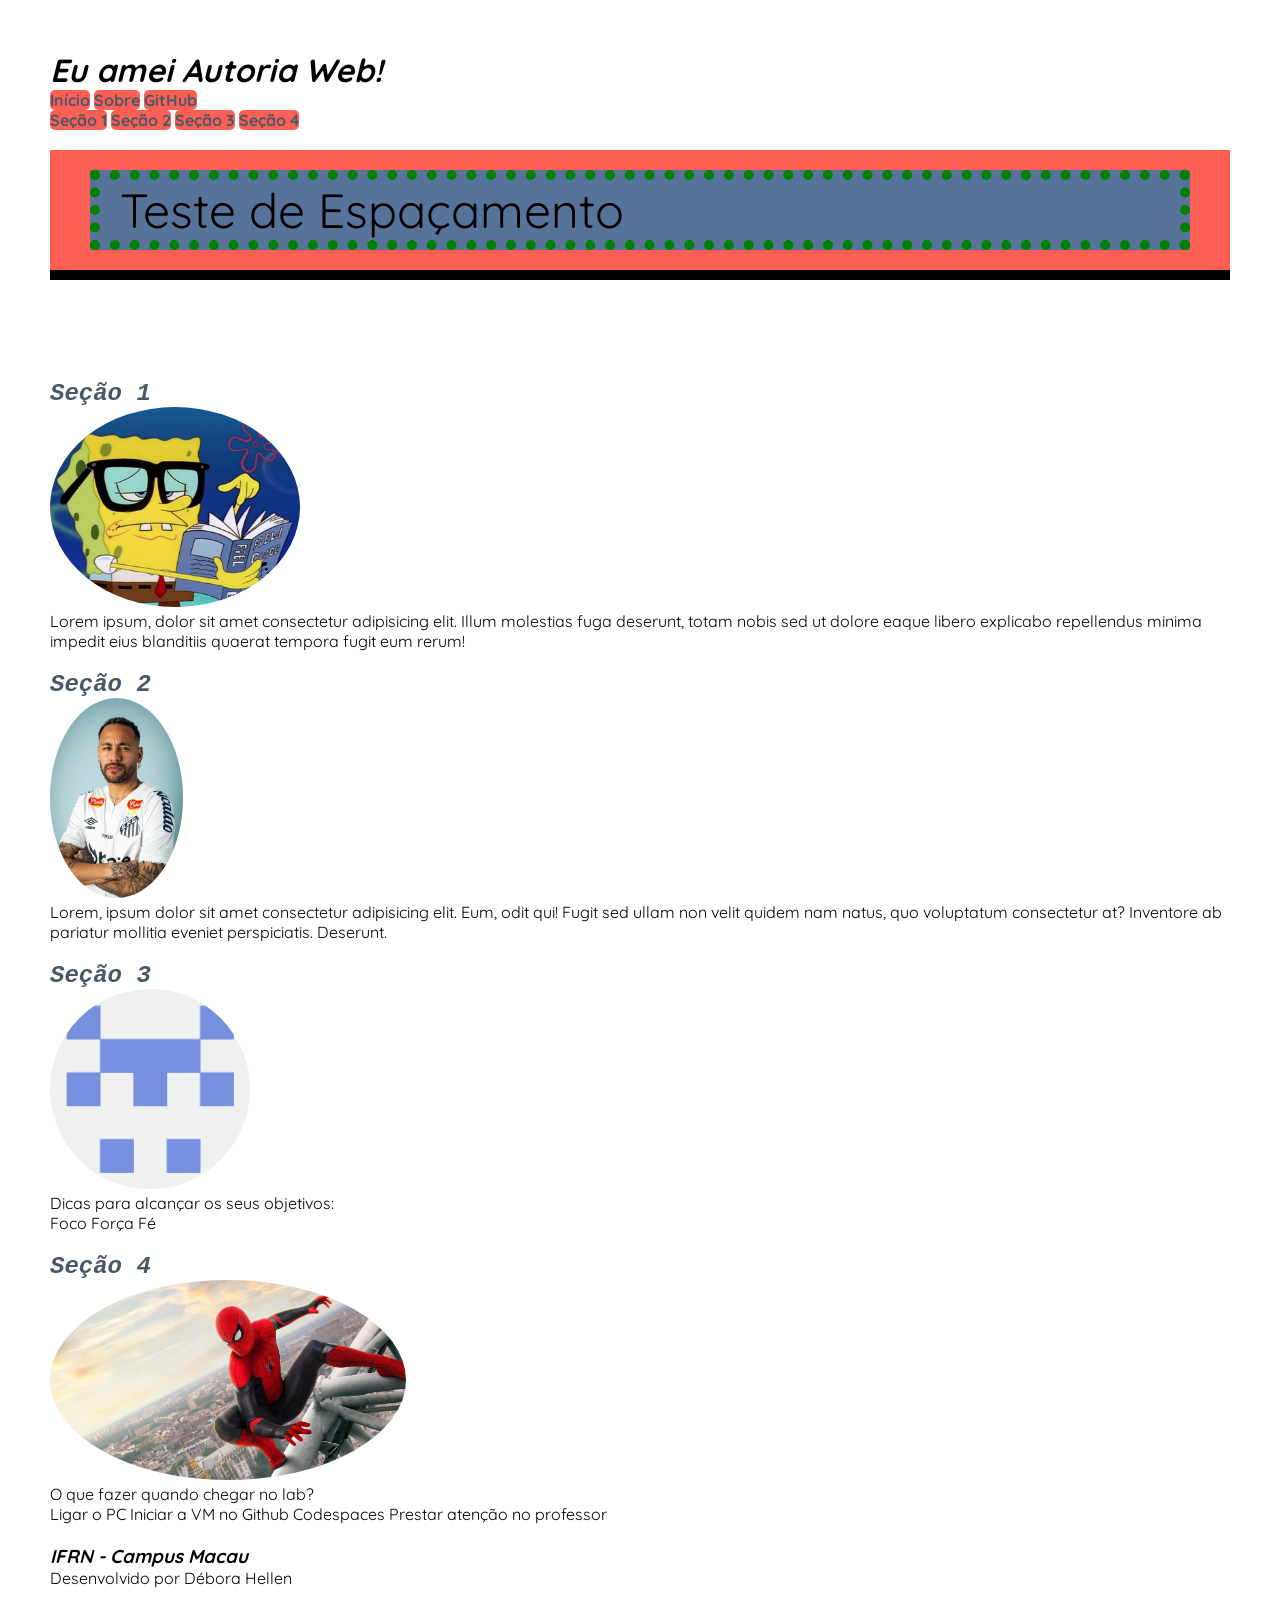
<file: index.html>
<!doctype html>
<html lang="pt-br">
  <!-- reúne metadados, título, links externos e configurações. -->
  <head>
    <meta charset="UTF-8" />
    <meta name="viewport" content="width=device-width, initial-scale=1.0" />
    <link rel="stylesheet" href="./styles/styles.css" />
    <title>Autoria Web</title>
  </head>
  <!-- contém o conteúdo visível da página -->
  <body>
    <!-- <header>: define o cabeçalho. Exibe logo, título, nav... -->
    <header>
      <h1>Eu amei Autoria Web!</h1>
      <!-- <h2>Eu amei Autoria Web!</h2>
      <h3>Eu amei Autoria Web!</h3>
      <h4>Eu amei Autoria Web!</h4>
      <h5>Eu amei Autoria Web!</h5>
      <h6>Eu amei Autoria Web!</h6> -->

      <nav id="nav-links">
        <ul>
          <li>
            <a href="#">Início</a>
          </li>
          <li>
            <a href="sobre.html">Sobre</a>
          </li>
          <li>
            <a
              href="https://github.com/deborahellen21/autoria-web-2026"
              target="_blank"
              >GitHub</a
            >
          </li>
        </ul>
      </nav>

      
      <nav id="nav-sections">
        <ul>
          <li>
            <a href="#section1">Seção 1</a>
          </li>
          <li>
            <a href="#section2">Seção 2</a>
          </li>
          <li>
            <a href="#section3">Seção 3</a>
          </li>
          <li>
            <a href="#section4">Seção 4</a>
          </li>
        </ul>
      </nav>
    </header>

    <br />

    <!-- 
     <main>: delimita o conteúdo principal da página, único por documento, 
      facilitando navegação por leitores de tela
     -->
    <main>
      <div class="teste-espacamento">
        <p class="fonte-maior">Teste de Espaçamento</p>
      </div>
    </main>

    <principal>
      <!--
        <seção>: seção temática do documento, geralmente com um título próprio
      -->
      <section id="section 1">
        <h2>Seção 1</h2>

        <!-- 
        <div>: contêiner genérico em bloco, sem significado semântico próprio, 
          útil para agrupamento quando nenhum dos elementos semânticos se aplica.
         -->
        <div>
          <img src="assets/imgs/foto.jpg" alt="bob esponja" class="avatar" />
        </div>

        <!-- 
          <article>: bloco de conteúdo independente e reutilizável 
          (post de blog, notícia, card de produto, comentário), 
          que faz sentido fora do contexto imediato. 
        -->
        <artigo>
          <p>
            Lorem ipsum, dolor sit amet consectetur adipisicing elit. Illum
            molestias fuga deserunt, totam nobis sed ut dolore eaque libero
            explicabo repellendus minima impedit eius blanditiis quaerat tempora
            fugit eum rerum!
          </p>
        </artigo>
      </section>
      <br />

      <section id="section2">
        <h2>Seção 2</h2>
        <img src="assets/imgs/neymar.jpg" alt="neymar" class="avatar" />

        <p>
          Lorem, ipsum dolor sit amet consectetur adipisicing elit. Eum, odit
          qui! Fugit sed ullam non velit quidem nam natus, quo voluptatum
          consectetur at? Inventore ab pariatur mollitia eveniet perspiciatis.
          Deserunt.
        </p>
      </section>
      <br />

      <section id="section3">
        <h2>Seção 3</h2>
        <img
          src="assets/imgs/avatar do github.png"
          alt="Avatar GitHub"
          class="avatar"
        />
        <p>Dicas para alcançar os seus objetivos:</p>
        <ul>
          <li>Foco</li>
          <li>Força</li>
          <li>Fé</li>
        </ul>
      </section>
      <br />

      <section id="section4">
        <h2>Seção 4</h2>
        <img
          src="assets/imgs/homem aranha png.jpg"
          alt="homem aranha"
          class="avatar"
        />
        <p>O que fazer quando chegar no lab?</p>
        <ol>
          <li>Ligar o PC</li>
          <li>Iniciar a VM no Github Codespaces</li>
          <li>Prestar atenção no professor</li>
        </ol>
      </section>
      <br />

      <!-- 
      <footer>: rodapé da página ou de uma seção, com informações de autoria, 
      direitos, links secundários, contatos, etc. 
    -->
      <footer>
        <h3>IFRN - Campus Macau</h3>
        <p>Desenvolvido por Débora Hellen</p>
      </footer>
    </principal>
  </body>
</html>
</file>
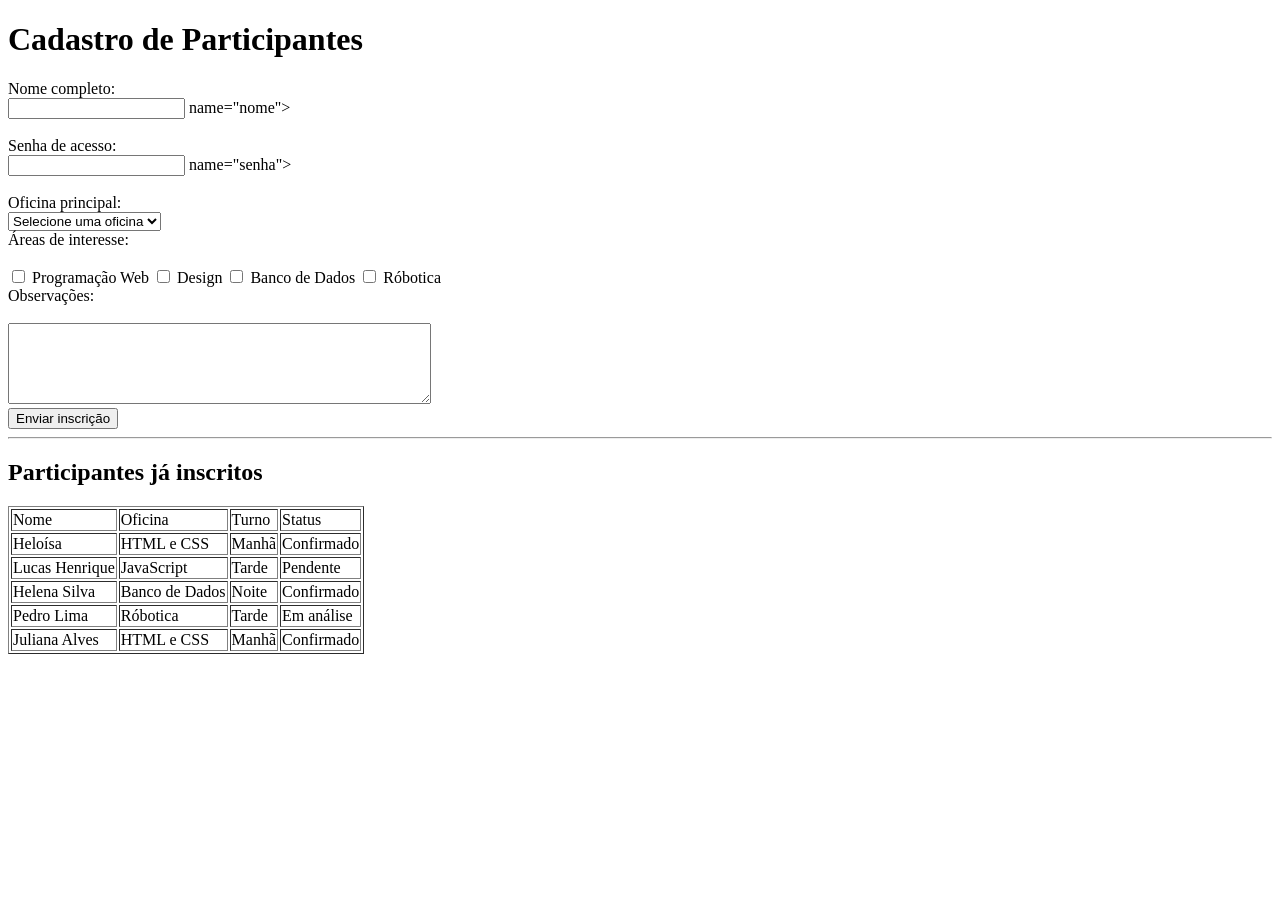
<file:  desafio 2.html>
<!doctype html>
<html lang="pt-br">
  <head>
    <meta charset="UTF-8" />
    <title>Cadastro de Participantes de Oficina</title>
  </head>
  <body>
    <h1>Cadastro de Participantes</h1>
    <form>
      <label>Nome completo:</label><br />
      <input type="text" /> name="nome"><br /><br />

      <label>Senha de acesso:</label><br />
      <input type="passaword" /> name="senha"><br /><br />

      <label>Oficina principal:</label><br />
      <select name="oficina">
        <option>Selecione uma oficina</option>
        <option>HTML e CSS</option>
        <option>JavaScript</option>
        <option>Banco de Dados</option>
        <option>Robótica</option>
      </select>

      <br />

      <label>Áreas de interesse:</label><br /><br />

      <input type="checkbox" /> Programação Web <input type="checkbox" /> Design
      <input type="checkbox" /> Banco de Dados
      <input type="checkbox" /> Róbotica

      <br />

      <label>Observações:</label><br /><br />

      <textarea rows="5" cols="50"></textarea>

      <br />

      <input type="submit" value="Enviar inscrição" />
    </form>

    <hr />
    <h2>Participantes já inscritos</h2>

    <table border="1">
      <tr>
        <td>Nome</td>
        <td>Oficina</td>
        <td>Turno</td>
        <td>Status</td>
      </tr>

      <tr>
        <td>Heloísa</td>
        <td>HTML e CSS</td>
        <td>Manhã</td>
        <td>Confirmado</td>
      </tr>

      <tr>
        <td>Lucas Henrique</td>
        <td>JavaScript</td>
        <td>Tarde</td>
        <td>Pendente</td>
      </tr>

      <tr>
        <td>Helena Silva</td>
        <td>Banco de Dados</td>
        <td>Noite</td>
        <td>Confirmado</td>
      </tr>

      <tr>
        <td>Pedro Lima</td>
        <td>Róbotica</td>
        <td>Tarde</td>
        <td>Em análise</td>
      </tr>

      <tr>
        <td>Juliana Alves</td>
        <td>HTML e CSS</td>
        <td>Manhã</td>
        <td>Confirmado</td>
      </tr>
    </table>
  </body>
</html>
</file>
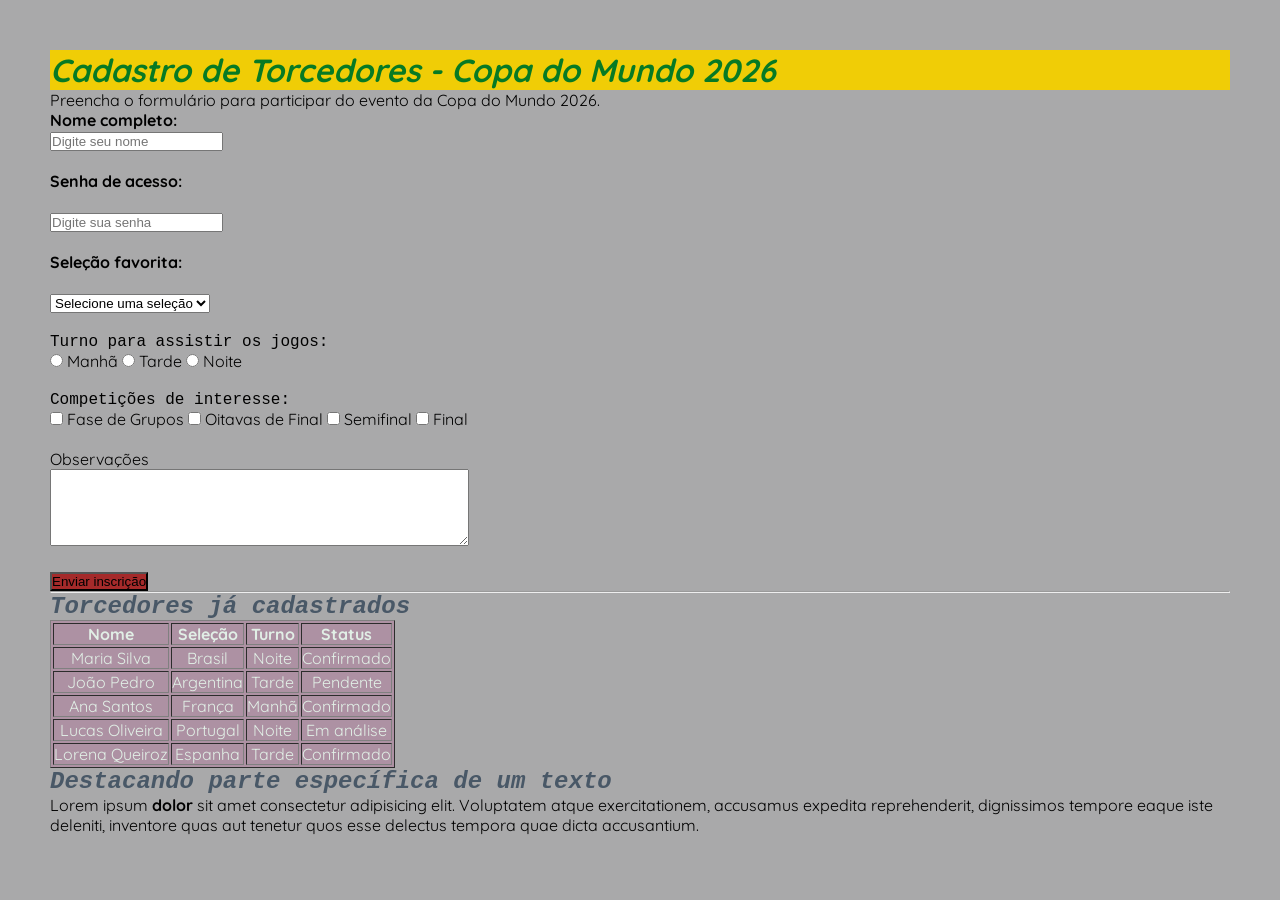
<file: desafio2.html>
<!doctype html>
<html lang="pt-BR"></html>
<head>
  <meta charset="UTF-8" />
  <meta name="viewport" content="width=device-width,initial-scale=1.0" />
  <title>Copa do Mundo</title>
  <link rel="stylesheet" href="./styles/styles.css" />
  <style>
    body {
      background-color: rgb(169, 169, 170);
      font-family: "Quicksand", sans-serif;
      /*  font-family: 'Times New Roman', Times, serif; */
      /*  font-family: "Courier New", Courier, monospace; */
    }
  </style>
</head>

<body>
  <h1 style="color: rgb(7, 122, 36); background-color: rgb(240, 205, 6)">
    Cadastro de Torcedores - Copa do Mundo 2026
  </h1>
  <p>Preencha o formulário para participar do evento da Copa do Mundo 2026.</p>

  <form>
    <label for="nome" class="negrito">Nome completo:</label><br />
    <input
      type="text"
      id="nome"
      name="nome"
      placeholder="Digite seu nome"
    /><br /><br />

    <label for="senha" class="negrito">Senha de acesso:</label><br /><br />
    <input
      type="password"
      id="senha"
      name="senha"
      placeholder="Digite sua senha"
    /><br /><br />

    <label for="selecao" class="negrito">Seleção favorita:</label><br /><br />
    <select name="selecao" id="selecao">
      <option>Selecione uma seleção</option>
      <option>Brasil</option>
      <option>Argentina</option>
      <option>França</option>
      <option>Alemanha</option>
      <option>Portugal</option>
      <option>Espanha</option>
    </select>

    <br /><br />

    <p class="courier">Turno para assistir os jogos:</p>

    <input type="radio" id="manha" name="turno" />
    <label for="manha">Manhã</label>

    <input type="radio" id="tarde" name="turno" />
    <label for="tarde">Tarde</label>

    <input type="radio" id="noite" name="turno" />
    <label for="noite">Noite</label>

    <br /><br />

    <p class="courier">Competições de interesse:</p>

    <input type="checkbox" id="fasegrupos" />
    <label for="fasegrupos">Fase de Grupos</label>

    <input type="checkbox" id="oitavas" />
    <label for="oitavas">Oitavas de Final</label>

    <input type="checkbox" id="semifinal" />
    <label for="semifinal">Semifinal</label>

    <input type="checkbox" id="final" />
    <label for="final">Final</label>

    <br /><br />

    <label for="obs">Observações</label><br />

    <textarea name="obs" id="obs" rows="5" cols="50"></textarea>

    <br /><br />

    <button>Enviar inscrição</button>
  </form>

  <hr />

  <h2>Torcedores já cadastrados</h2>

  <table border="1" id="tabela">
    <tr>
      <th>Nome</th>
      <th>Seleção</th>
      <th>Turno</th>
      <th>Status</th>
    </tr>

    <tr>
      <td>Maria Silva</td>
      <td>Brasil</td>
      <td>Noite</td>
      <td>Confirmado</td>
    </tr>

    <tr>
      <td>João Pedro</td>
      <td>Argentina</td>
      <td>Tarde</td>
      <td>Pendente</td>
    </tr>

    <tr>
      <td>Ana Santos</td>
      <td>França</td>
      <td>Manhã</td>
      <td>Confirmado</td>
    </tr>

    <tr>
      <td>Lucas Oliveira</td>
      <td>Portugal</td>
      <td>Noite</td>
      <td>Em análise</td>
    </tr>

    <tr>
      <td>Lorena Queiroz</td>
      <td>Espanha</td>
      <td>Tarde</td>
      <td>Confirmado</td>
    </tr>
  </table>

  <h2>Destacando parte específica de um texto</h2>

  <p>
    Lorem ipsum <span class="negrito">dolor</span> sit amet consectetur
    adipisicing elit. Voluptatem atque exercitationem, accusamus expedita
    reprehenderit, dignissimos tempore eaque iste deleniti, inventore quas aut
    tenetur quos esse delectus tempora quae dicta accusantium.
  </p>
</body>
</file>
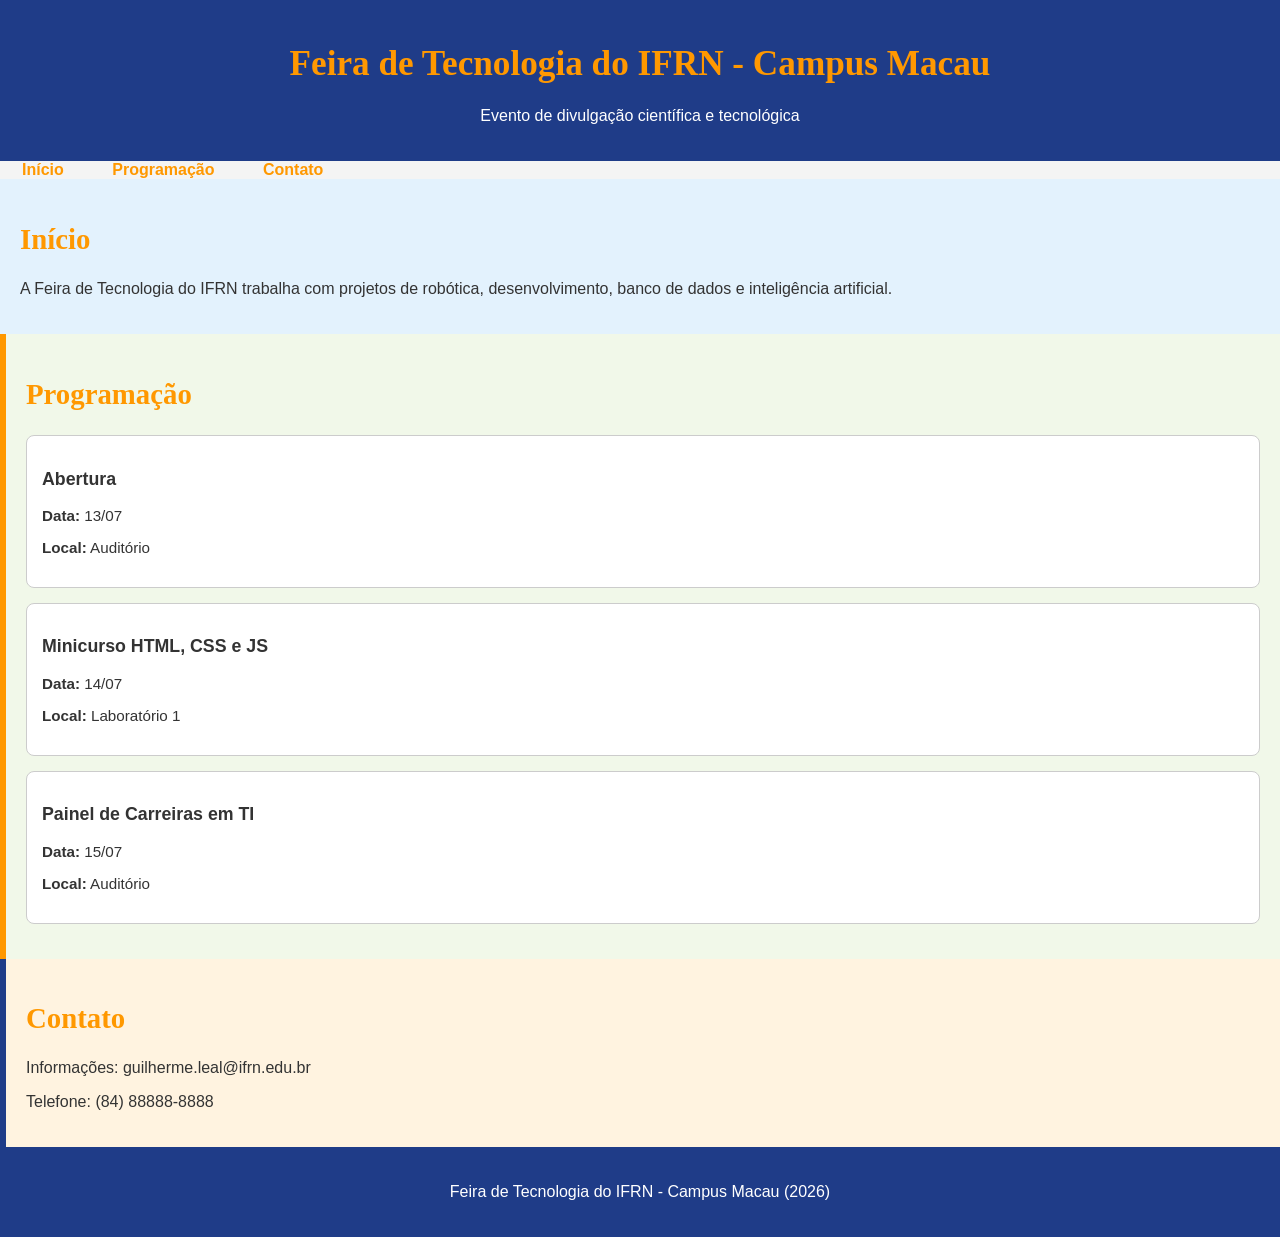
<file: desafio3.html>
<!DOCTYPE html>
<html lang="pt-BR">
<head>
  <meta charset="UTF-8">
  <title>Feira de Tecnologia do IFRN - Campus Macau</title>
  <link rel="stylesheet" href="./styles/stylesdesafio3.css">
</head>
<body>

  <header>
    <h1>Feira de Tecnologia do IFRN - Campus Macau</h1>
    <p>Evento de divulgação científica e tecnológica</p>
  </header>

  <nav>
    <ul>
      <li><a href="#inicio">Início</a></li>
      <li><a href="#programacao">Programação</a></li>
      <li><a href="#contato">Contato</a></li>
    </ul>
  </nav>

  <section id="inicio">
    <h2>Início</h2>
    <p>
      A Feira de Tecnologia do IFRN trabalha com projetos de
      robótica, desenvolvimento, banco de dados e inteligência artificial.
    </p>
  </section>

  <section id="programacao">
    <h2 class="titulo-secao">Programação</h2>

    <div class="card-programa">
      <h3>Abertura</h3>
      <p><strong>Data:</strong> 13/07</p>
      <p><strong>Local:</strong> Auditório</p>
    </div>

    <div class="card-programa">
      <h3>Minicurso HTML, CSS e JS</h3>
      <p><strong>Data:</strong> 14/07</p>
      <p><strong>Local:</strong> Laboratório 1</p>
    </div>

    <div class="card-programa">
      <h3>Painel de Carreiras em TI</h3>
      <p><strong>Data:</strong> 15/07</p>
      <p><strong>Local:</strong> Auditório</p>
    </div>
  </section>

  <section id="contato">
    <h2 class="titulo-secao">Contato</h2>
    <p>Informações: guilherme.leal@ifrn.edu.br</p>
    <p>Telefone: (84) 88888-8888</p>
  </section>

  <footer>
    <p>Feira de Tecnologia do IFRN - Campus Macau (2026)</p>
  </footer>

</body>
</html>
</file>
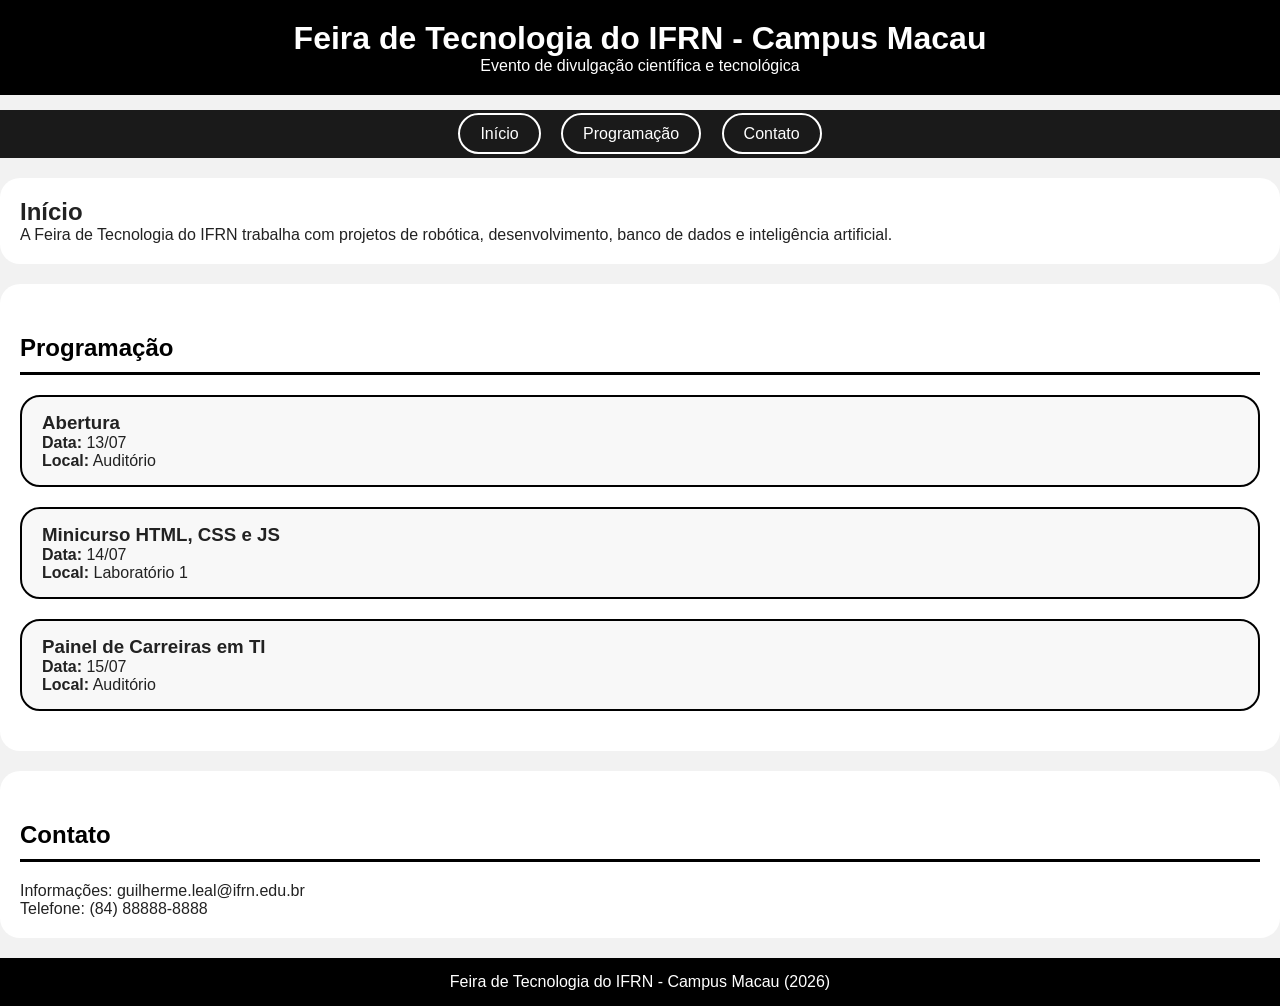
<file: desafio4.html>
<!DOCTYPE html>
<html lang="pt-BR">
  <head>
    <meta charset="UTF-8" />
    <title>Feira de Tecnologia do IFRN - Campus Macau</title>
    <link rel="stylesheet" href="./styles/stylesdesafio4.css" />
  </head>
  <body>
    <header>
      <h1>Feira de Tecnologia do IFRN - Campus Macau</h1>
      <p>Evento de divulgação científica e tecnológica</p>
    </header>

    <nav>
      <ul>
        <li><a href="#inicio">Início</a></li>
        <li><a href="#programacao">Programação</a></li>
        <li><a href="#contato">Contato</a></li>
      </ul>
    </nav>

    <section id="inicio">
      <h2>Início</h2>
      <p>
        A Feira de Tecnologia do IFRN trabalha com projetos de robótica,
        desenvolvimento, banco de dados e inteligência artificial.
      </p>
    </section>

    <section id="programacao">
      <h2 class="titulo-secao">Programação</h2>

      <div class="card-programa">
        <h3>Abertura</h3>
        <p><strong>Data:</strong> 13/07</p>
        <p><strong>Local:</strong> Auditório</p>
      </div>

      <div class="card-programa">
        <h3>Minicurso HTML, CSS e JS</h3>
        <p><strong>Data:</strong> 14/07</p>
        <p><strong>Local:</strong> Laboratório 1</p>
      </div>

      <div class="card-programa">
        <h3>Painel de Carreiras em TI</h3>
        <p><strong>Data:</strong> 15/07</p>
        <p><strong>Local:</strong> Auditório</p>
      </div>
    </section>

    <section id="contato">
      <h2 class="titulo-secao">Contato</h2>
      <p>Informações: guilherme.leal@ifrn.edu.br</p>
      <p>Telefone: (84) 88888-8888</p>
    </section>

    <footer>
      <p>Feira de Tecnologia do IFRN - Campus Macau (2026)</p>
    </footer>
  </body>
</html>
</file>
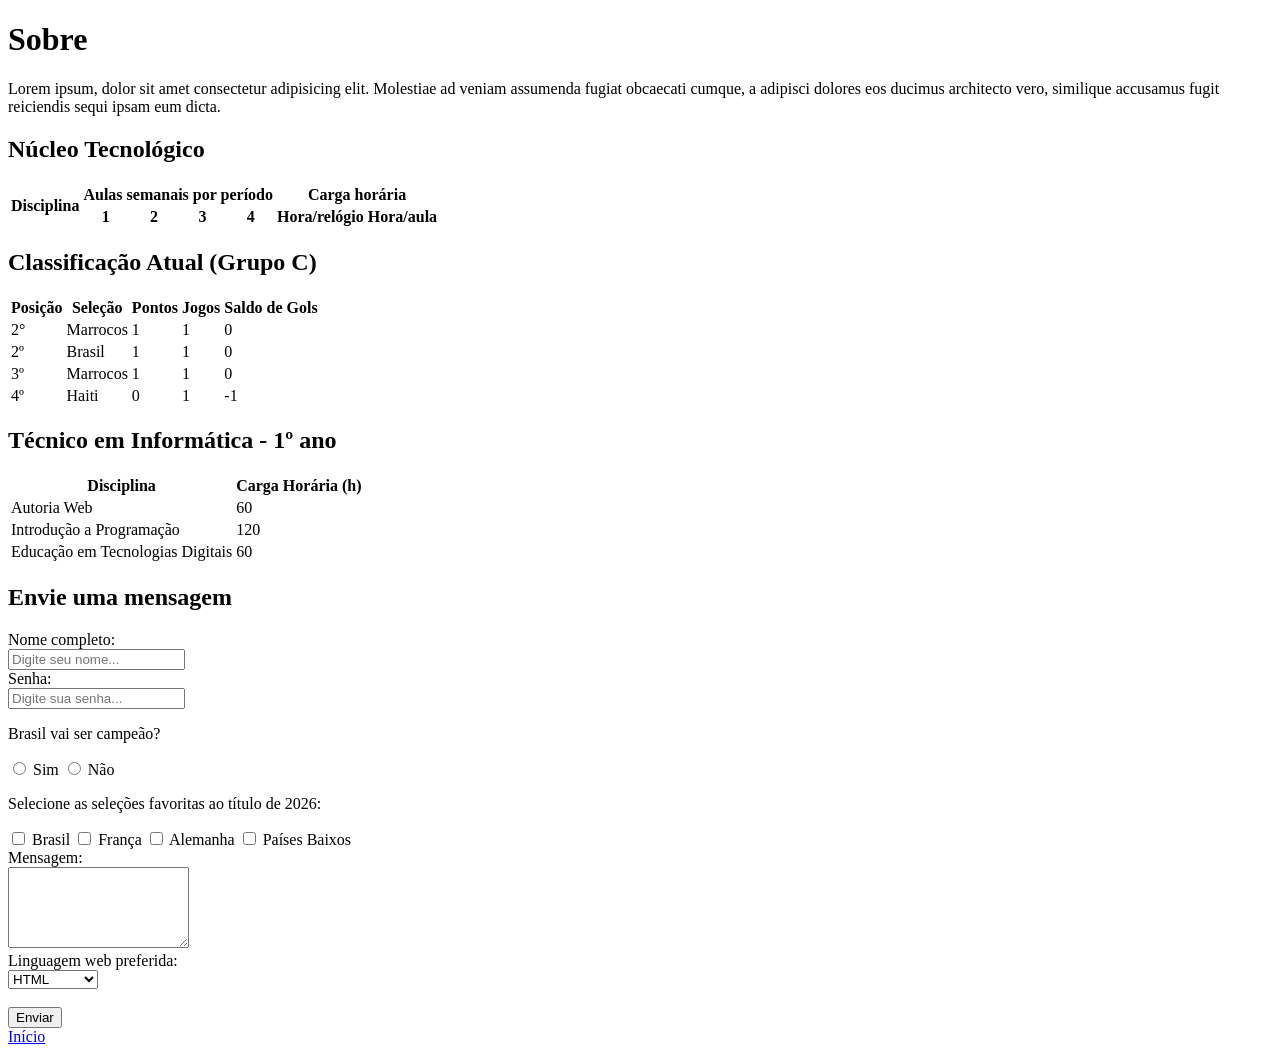
<file: sobre.html>
<!doctype html>
<html lang="pt-br">
  <head>
    <meta charset="UTF-8" />
    <meta name="viewport" content="width=device-width, initial-scale=1.0" />
    <title>Sobre</title>
  </head>
  <body>
    <h1>Sobre</h1>
    <p>
      Lorem ipsum, dolor sit amet consectetur adipisicing elit. Molestiae ad
      veniam assumenda fugiat obcaecati cumque, a adipisci dolores eos ducimus
      architecto vero, similique accusamus fugit reiciendis sequi ipsam eum
      dicta.
    </p>

    <section>
      <h2>Núcleo Tecnológico</h2>
      <table>
        <thead>
          <tr>
            <th rowspan="2">Disciplina</th>
            <th colspan="4">Aulas semanais por período</th>
            <th colspan="2">Carga horária</th>
          </tr>
          <tr>
            <th>1</th>
            <th>2</th>
            <th>3</th>
            <th>4</th>
            <th>Hora/relógio</th>
            <th>Hora/aula</th>
          </tr>
        </thead>
        <tbody></tbody>
      </table>
    </section>

    <section>
      <h2>Classificação Atual (Grupo C)</h2>
      <table>
        <thead>
          <tr>
            <th>Posição</th>
            <th>Seleção</th>
            <th>Pontos</th>
            <th>Jogos</th>
            <th>Saldo de Gols</th>
          </tr>
        </thead>
        <tbody>
          <tr>
            <td>2°</td>
            <td>Marrocos</td>
            <td>1</td>
            <td>1</td>
            <td>0</td>
          </tr>
          <tr>
          <td>2º</td>
            <td>Brasil</td>
            <td>1</td>
            <td>1</td>
            <td>0</td>
          </tr>
          <tr>
            <td>3º</td>
            <td>Marrocos</td>
            <td>1</td>
            <td>1</td>
            <td>0</td>
          </tr>
          <tr>
            <td>4º</td>
            <td>Haiti</td>
            <td>0</td>
            <td>1</td>
            <td>-1</td>
          </tr>
        </tbody>
      </table>
    </section>

      <section>
      <h2>Técnico em Informática - 1º ano</h2>
      <table>
        <thead>
          <!-- tr - table row - adicionar uma linha -->
          <tr>
            <!-- th - table header - rótulo da coluna -->
            <th>Disciplina</th>
            <th>Carga Horária (h)</th>
          </tr>
        </thead>
        <tbody>
          <tr>
         <!-- td - table data - valor da célula -->
            <td>Autoria Web</td>
            <td>60</td>
          </tr>
          <tr>
            <!-- td - table data - valor da célula -->
            <td>Introdução a Programação</td>
            <td>120</td>
          </tr>
          <tr>
            <!-- td - table data - valor da célula -->
            <td>Educação em Tecnologias Digitais</td>
            <td>60</td>
          </tr>
        </tbody>
      </table>
    </section>

    <section>
      <h2>Envie uma mensagem</h2>
      <form action="#">
        <label for="nome">Nome completo:</label><br />
        <input
          type="text"
          id="nome"
          name="nome"
          placeholder="Digite seu nome..."
        /><br />

        <label for="senha">Senha:</label><br />
        <input
          type="password"
          name="senha"
          id="senha"
          placeholder="Digite sua senha..."
        /><br />

       <!-- Botões de rádio -->
        <p>Brasil vai ser campeão?</p>

        <input type="radio" id="sim" name="brasil" value="Sim" />
        <label for="sim">Sim</label>
        <input type="radio" id="nao" name="brasil" value="Não" />
        <label for="nao">Não</label>
        <br />

        <!-- Caixas de seleção -->
        <p>Selecione as seleções favoritas ao título de 2026:</p>

        <input type="checkbox" id="brasil" name="brasil" value="Brasil" />
        <label for="brasil">Brasil</label>
        <input type="checkbox" id="franca" name="franca" value="França" />
        <label for="franca">França</label>
        <input type="checkbox" id="alemanha" name="alemanha" value="Alemanha" />
        <label for="alemanha">Alemanha</label>
        <input type="checkbox" id="ned" name="ned" value="Países Baixos" />
        <label for="ned">Países Baixos</label>
        <br />

        <!-- Área de texto -->
        <label for="mensagem">Mensagem:</label><br />
        <textarea name="mensagem" id="mensagem" rows="5"></textarea><br />

        <label for="linguagens">Linguagem web preferida:</label><br />
        <select name="linguagens" id="linguagens">
          <option value="html">HTML</option>
          <option value="css">CSS</option>
          <option value="javascript">JavaScript</option>
          <option value="nenhuma">NENHUMA</option>
        </select>
        <br />

         <br />
        <button type="submit" onclick="alert('ME CLICOU!')">Enviar</button>
      </form>
    </section>

    <a href="index.html">Início</a>
  </body>
</html>
</file>
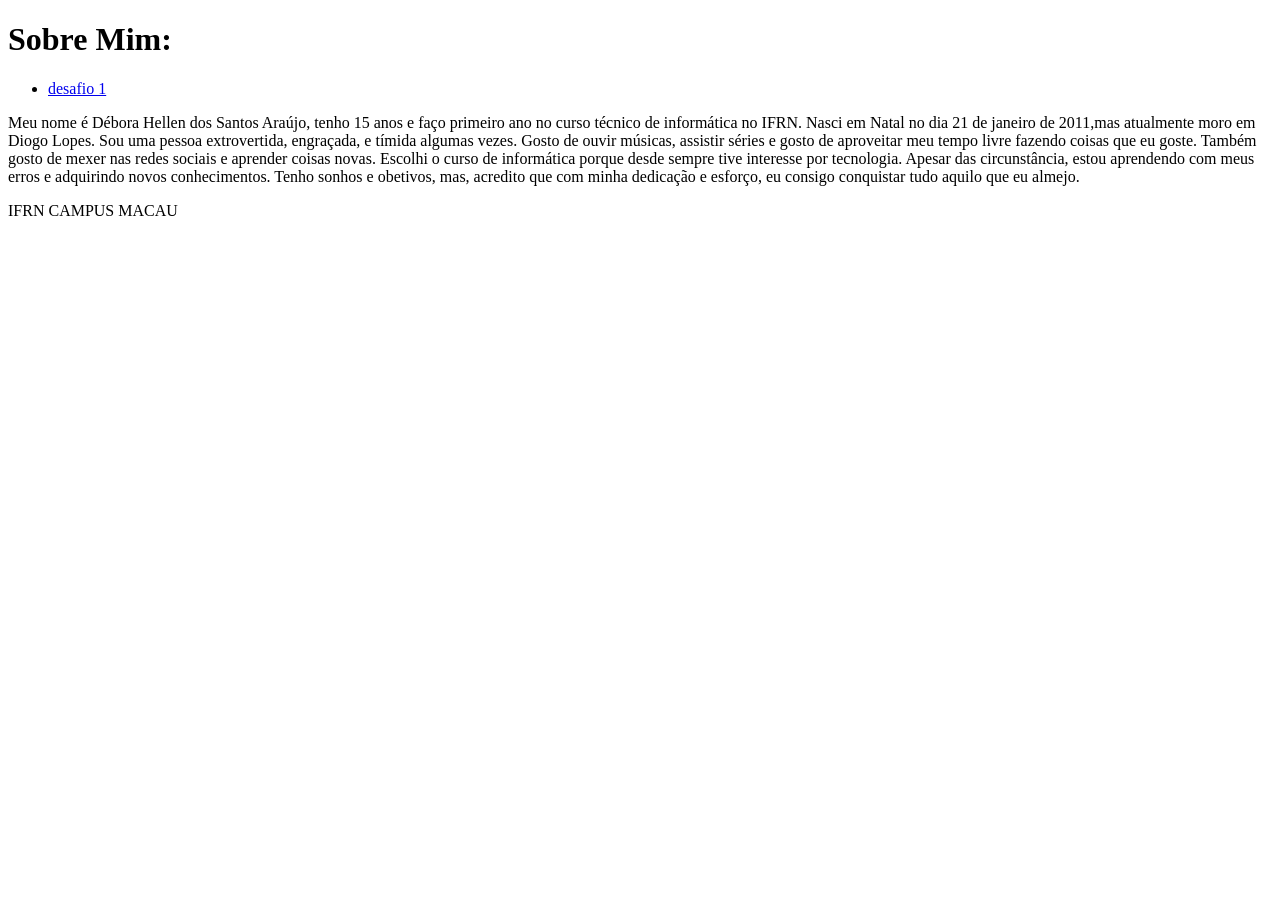
<file: sobremim.html>
<!doctype html>
<html lang="pt-BR">
  <head>
    <meta charset="UTF-8" />
    <meta name="viewport" content="width=device-width, initial-scale=1.0" />
    <title>Sobre Mim</title>
  </head>
  <body>
    <header>
      <h1>Sobre Mim:</h1>
      <nav>
        <ul>
          <li>
            <a
              href="https://refactored-fortnight-6vgrxw79pg7rc4pgg-5500.app.github.dev/desafio1.html"
              >desafio 1</a
            >
          </li>
        </ul>
      </nav>
    </header>

    <main>
      <p>
        Meu nome é Débora Hellen dos Santos Araújo, tenho 15 anos e faço
        primeiro ano no curso técnico de informática no IFRN. Nasci em Natal no
        dia 21 de janeiro de 2011,mas atualmente moro em Diogo Lopes. Sou uma
        pessoa extrovertida, engraçada, e tímida algumas vezes. Gosto de ouvir
        músicas, assistir séries e gosto de aproveitar meu tempo livre fazendo
        coisas que eu goste. Também gosto de mexer nas redes sociais e aprender
        coisas novas. Escolhi o curso de informática porque desde sempre tive
        interesse por tecnologia. Apesar das circunstância, estou aprendendo com
        meus erros e adquirindo novos conhecimentos. Tenho sonhos e obetivos,
        mas, acredito que com minha dedicação e esforço, eu consigo conquistar
        tudo aquilo que eu almejo.
      </p>
    </main>

    <footer>IFRN CAMPUS MACAU</footer>
  </body>
</html>
</file>
<file: styles/styles.css>
@import url("https://fonts.googleapis.com/css2?family=Quicksand:wght@300..700&display=swap");

:root {
  --blue-slat: #495867;
  --glacous: #577399;
  --sky: #bdd5ea;
  --white: #f7f7ff;
  --coral: #fe5f55;
}

/* CSS Reset */
* {
  margin: 0; /* Espaçamento externo*/
  padding: 0; /* Ewspaçamento interno*/
  box-sizing: border-box;
}

body {
  font-family: "Quicksand", sans-serif;
  padding: 50px;
}

/* Seleção de elemento */
h2 {
  font-family: "Courier New", Courier, monospace;
  color: var(--blue-slat);
}

/* Seleção de id */
#tabela {
  text-align: center;
  background-color: #ad91a3;
  color: #e1efe6;
}

/* Seleção de classe */
.negrito {
  font-weight: bold;
}

/* Seleção de elemento (p) que usa determinada classe (courier) */
p.courier {
  font-family: "Courier New", Courier, monospace;
}

h1,
h2,
h3 {
  font-style: italic;
}

form button {
  background-color: brown;
}

/* form input {
background-color: var(--blue-slate);
color: var(--sky);
} */

img {
  height: 200px; /*Altura */
  border-radius: 50%; /*Largura */
}

.avatar {
  border-radius: 50%;
}

#nav-sections
  /*Somente para uma determinada parte */
  /* margin-top: 15px; */
 

#nav-sections ul {
  list-style-type: none;
}

#nav-sections li {
  display: inline-block;
}

a {
  text-decoration: none;
  font-weight: bold;
  color: var(--sky);
  background-color: var(--blue-slat);
  border-radius: 5px;
}

a:hover {
  color: var(--coral);
  box-shadow: 0 0 10px var(--coral);
}

#nav-links ul {
  list-style-type: none;
}

li {
  display: inline-block;
}

a {
  text-decoration: none;
  font-weight: bold;
  color: var(--blue-slat);
  background-color: var(--coral);
  border-radius: 5px;
}

a:hover {
  color: var(--sky);
  box-shadow: 0 0 10px var(--blue-slat);
}

.fonte-maior {
  font-size: 48px;
  background-color: var(--glacous);
  padding-left: 20px;
  /*border-width: 10px;
  border-style: solid;
  border-color: green;*/
  border: 10px dotted green;
}

.teste-espacamento {
  background-color: var(--coral);
  padding: 20px 40px;
  margin-bottom: 100px;
  border-bottom: 10px solid black;
}
</file>
<file: styles/stylesdesafio3.css>
/* ==========================
   Paleta de cores e fontes
========================== */
:root {
  --cor-fundo: #f4f4f4;
  --cor-texto: #333333;
  --cor-header-footer: #1f3c88;
  --cor-header-texto: #ffffff;
  --cor-destaque: #ff9800;
  --cor-card: #ffffff;
  --cor-borda: #cccccc;
  --cor-inicio: #e3f2fd;
  --cor-programacao: #f1f8e9;
  --cor-contato: #fff3e0;
  --fonte-corpo: Arial, sans-serif;
  --fonte-titulo: Georgia, serif;
}

/* ==========================
   Estilo geral
========================== */
body {
  background-color: var(--cor-fundo);
  color: var(--cor-texto);
  font-family: var(--fonte-corpo);
  font-size: 16px;
  margin: 0;
  padding: 0;
}

/* ==========================
   Header e Footer
========================== */
header,
footer {
  background-color: var(--cor-header-footer);
  color: var(--cor-header-texto);
  padding: 20px;
  text-align: center;
}

/* ==========================
   Títulos
========================== */
h1,
h2,
.titulo-secao {
  font-family: var(--fonte-titulo);
  color: var(--cor-destaque);
  font-weight: bold;
}

h1 {
  font-size: 2.2rem;
}

h2,
.titulo-secao {
  font-size: 1.8rem;
}

/* ==========================
   Cards dos programas
========================== */
.card-programa {
  background-color: var(--cor-card);
  border: 1px solid var(--cor-borda);
  border-radius: 8px;
  padding: 15px;
  margin: 15px 0;
  font-size: 0.95rem;
}

/* ==========================
   Seções por ID
========================== */
#inicio {
  background-color: var(--cor-inicio);
  padding: 20px;
}

#programacao {
  background-color: var(--cor-programacao);
  border-left: 6px solid var(--cor-destaque);
  padding: 20px;
}

#contato {
  background-color: var(--cor-contato);
  border-left: 6px solid var(--cor-header-footer);
  padding: 20px;
}

/* ==========================
   Navegação
========================== */
nav ul {
  list-style: none;
  padding: 0;
  margin: 0;
}

nav ul li {
  display: inline-block;
  margin: 0 10px;
}

nav a {
  text-decoration: none;
  color: var(--cor-destaque);
  font-weight: bold;
  padding: 8px 12px;
  transition: 0.3s;
}

nav a:hover {
  background-color: var(--cor-destaque);
  color: white;
  border-radius: 5px;
}
</file>
<file: styles/stylesdesafio4.css>
/* Reset */
* {
  margin: 0;
  padding: 0;
  box-sizing: border-box;
}

/* Corpo */
body {
  font-family: "Trebuchet MS", sans-serif;
  background-color: #f2f2f2;
  color: #222;
}

/* Cabeçalho */
header {
  background-color: #000;
  color: white;
  text-align: center;
  padding: 20px;
}

/* Menu */
nav {
  background-color: #1a1a1a;
}

nav ul {
  list-style: none;
  text-align: center;
  padding: 15px;
  margin: 15px 0;
}

nav li {
  display: inline;
}

nav a {
  color: white;
  text-decoration: none;
  padding: 10px 20px;
  margin: 0 8px;
  border: 2px solid white;
  border-radius: 30px;
}

/* Seções */
#inicio,
#programacao,
#contato {
  background-color: white;
  padding: 20px;
  margin: 20px 0;
  border-radius: 20px;
}

/* Títulos */
.titulo-secao {
  padding-top: 10px;
  padding-bottom: 10px;
  margin-top: 20px;
  margin-bottom: 20px;
  border-bottom: 3px solid black;
  color: black;
}

/* Cards */
.card-programa {
  background-color: #f8f8f8;
  border: 2px solid black;
  padding: 15px 20px;
  margin-bottom: 20px;
  border-radius: 20px;
}

/* Rodapé */
footer {
  background-color: #000;
  color: white;
  text-align: center;
  padding: 15px;
  margin-top: 20px;
}
</file>
